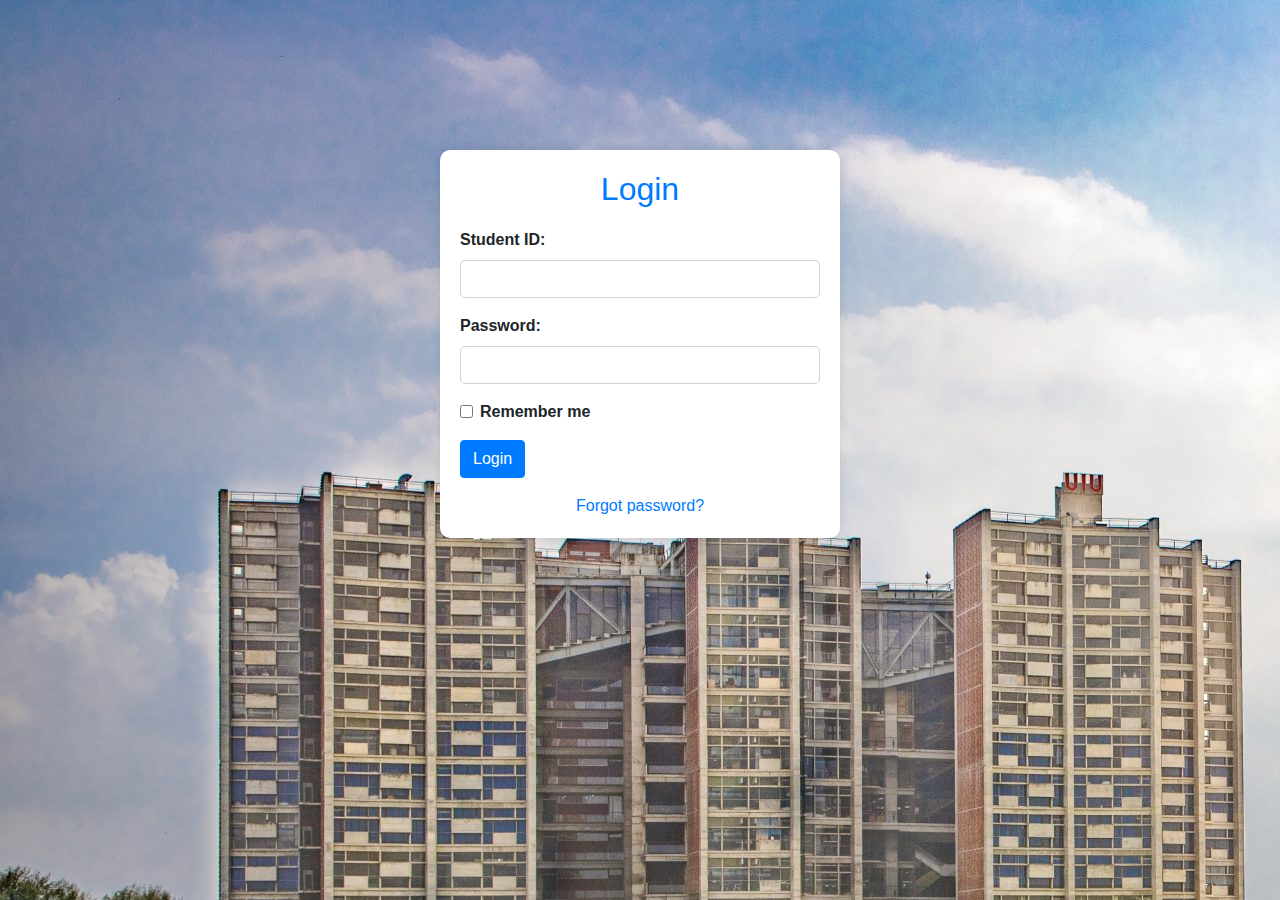
<file: login.html>
<!DOCTYPE html>
<html lang="en">
<head>
    <meta charset="UTF-8">
    <meta name="viewport" content="width=device-width, initial-scale=1.0">
    <title>Login</title>
    <!-- Bootstrap CSS -->
    <link href="https://stackpath.bootstrapcdn.com/bootstrap/4.5.2/css/bootstrap.min.css" rel="stylesheet">
    <!-- Custom CSS -->
    <style>
        body {
            background-color: #f8f9fa;
            background-image: url(bg.jpg);
            padding: 50px;
        }
        .login-container {
            max-width: 400px;
            margin: auto;
            margin-top: 100px;
            padding: 20px;
            background-color: #fff;
            border-radius: 10px;
            box-shadow: 0 0 10px rgba(0, 0, 0, 0.1);
        }
        .login-container h2 {
            margin-bottom: 20px;
            color: #007bff;
            text-align: center;
        }
        .form-group label {
            font-weight: bold;
        }
        .form-group input {
            border-radius: 5px;
        }
        .form-group input[type="submit"] {
            width: 100%;
        }
    </style>
</head>
<body>
    <div class="container">
        <div class="row">
            <div class="col-md-6 offset-md-3">
                <div class="login-container">
                    <h2>Login</h2>
                    <form action="login_process.php" method="POST">
                        <div class="form-group">
                            <label for="username">Student ID:</label>
                            <input type="text" class="form-control" id="username" name="username" required>
                        </div>
                        <div class="form-group">
                            <label for="password">Password:</label>
                            <input type="password" class="form-control" id="password" name="password" required>
                        </div>
                        <div class="form-group form-check">
                            <input type="checkbox" class="form-check-input" id="remember_me">
                            <label class="form-check-label" for="remember_me">Remember me</label>
                        </div>
                        <input type="submit" class="btn btn-primary" value="Login">
                    </form>
                    <div class="mt-3 text-center">
                        <a href="#">Forgot password?</a>
                    </div>
                </div>
            </div>
        </div>
    </div>
    <!-- Bootstrap JS -->
    <script src="https://code.jquery.com/jquery-3.5.1.slim.min.js"></script>
    <script src="https://cdn.jsdelivr.net/npm/@popperjs/core@2.5.4/dist/umd/popper.min.js"></script>
    <script src="https://stackpath.bootstrapcdn.com/bootstrap/4.5.2/js/bootstrap.min.js"></script>
</body>
</html>
</file>
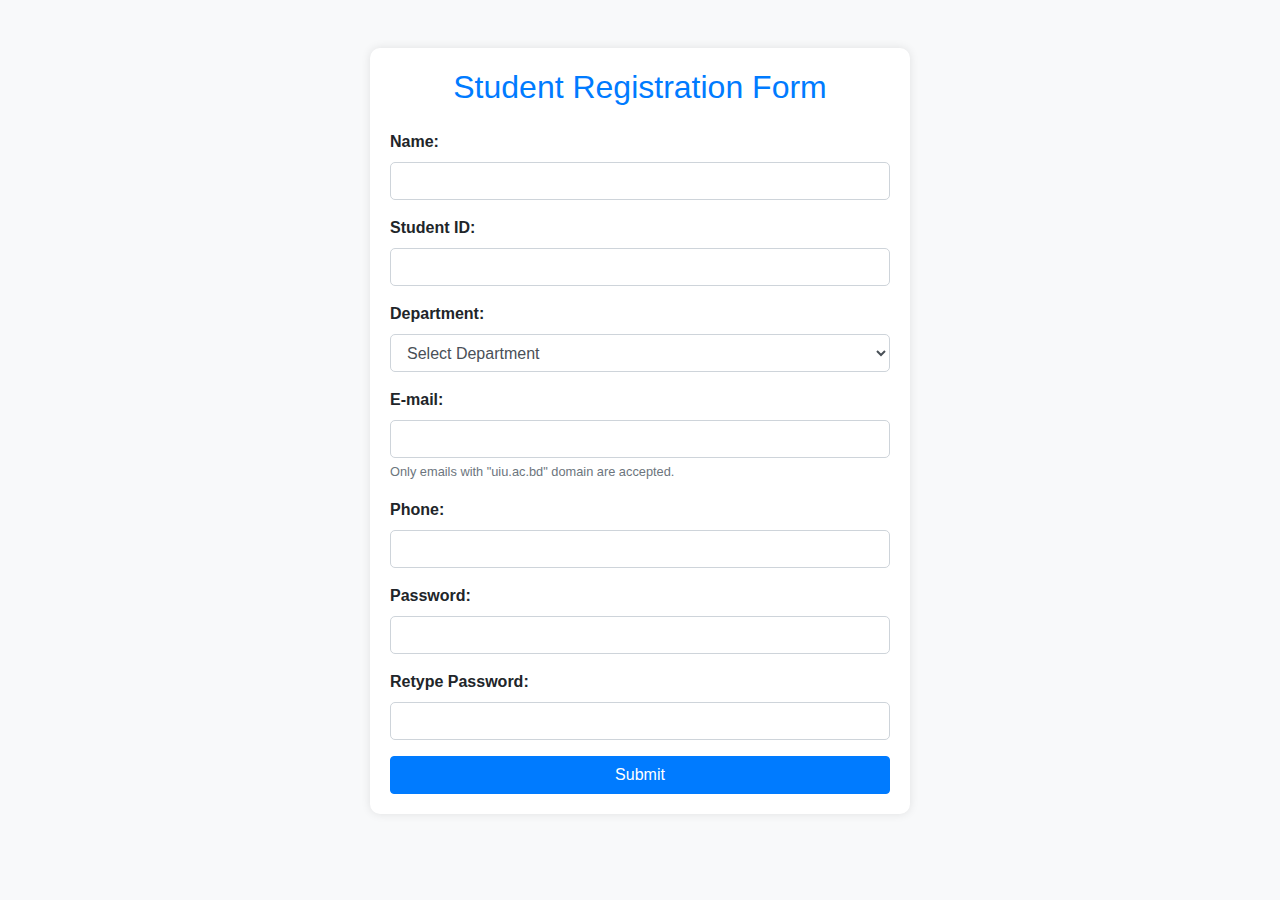
<file: Res.html>
<!DOCTYPE html>
<html lang="en">
<head>
    <meta charset="UTF-8">
    <meta name="viewport" content="width=device-width, initial-scale=1.0">
    <title>Student Registration Form</title>
    <!-- Bootstrap CSS -->
    <link href="https://stackpath.bootstrapcdn.com/bootstrap/4.5.2/css/bootstrap.min.css" rel="stylesheet">
    <!-- Custom CSS -->
    <style>
        body {
            background-color: #f8f9fa;
        }
        .form-container {
            background-color: #fff;
            border-radius: 10px;
            padding: 20px;
            box-shadow: 0 0 10px rgba(0, 0, 0, 0.1);
        }
        .form-container h2 {
            margin-bottom: 20px;
            color: #007bff;
        }
        .form-group label {
            font-weight: bold;
        }
        .form-group input,
        .form-group select {
            border-radius: 5px;
        }
        .password-strength-indicator {
            font-size: 14px;
            margin-top: 5px;
        }
        .weak {
            color: red;
        }
        .medium {
            color: orange;
        }
        .strong {
            color: green;
        }
    </style>
</head>
<body>
    <div class="container mt-5">
        <div class="row justify-content-center">
            <div class="col-md-6">
                <div class="form-container">
                    <h2 class="text-center mb-4">Student Registration Form</h2>
                    <form id="registrationForm" action="process_form.php" method="POST">
                        <div class="form-group">
                            <label for="name">Name:</label>
                            <input type="text" class="form-control" id="name" name="name" required>
                        </div>
                        <div class="form-group">
                            <label for="student_id">Student ID:</label>
                            <input type="text" class="form-control" id="student_id" name="student_id" required>
                        </div>
                        <div class="form-group">
                            <label for="department">Department:</label>
                            <select class="form-control" id="department" name="department" required>
                                <option value="">Select Department</option>
                                <option value="Computer Science">Computer Science</option>
                                <option value="Engineering">Engineering</option>
                                <option value="Mathematics">Mathematics</option>
                                <!-- Add more options as needed -->
                            </select>
                        </div>
                        <div class="form-group">
                            <label for="email">E-mail:</label>
                            <input type="email" class="form-control" id="email" name="email" required>
                            <small id="emailHelp" class="form-text text-muted">Only emails with "uiu.ac.bd" domain are accepted.</small>
                        </div>
                        <div class="form-group">
                            <label for="phone">Phone:</label>
                            <input type="text" class="form-control" id="phone" name="phone" required>
                        </div>
                        <div class="form-group">
                            <label for="password">Password:</label>
                            <input type="password" class="form-control" id="password" name="password" required>
                            <div class="password-strength-indicator" id="password-strength"></div>
                        </div>
                        <div class="form-group">
                            <label for="retype_password">Retype Password:</label>
                            <input type="password" class="form-control" id="retype_password" name="retype_password" required>
                        </div>
                        <button type="submit" class="btn btn-primary btn-block">Submit</button>
                    </form>
                </div>
            </div>
        </div>
    </div>
    <!-- Bootstrap JS -->
    <script src="https://code.jquery.com/jquery-3.5.1.slim.min.js"></script>
    <script src="https://cdn.jsdelivr.net/npm/@popperjs/core@2.5.4/dist/umd/popper.min.js"></script>
    <script src="https://stackpath.bootstrapcdn.com/bootstrap/4.5.2/js/bootstrap.min.js"></script>
    <!-- Custom JavaScript -->
    <script>
        // Password strength indicator function
        function checkPasswordStrength() {
            var password = document.getElementById("password").value;
            var strengthIndicator = document.getElementById("password-strength");
            var strength = 0;
            
            if (password.match(/[a-z]+/)) {
                strength += 1;
            }
            if (password.match(/[A-Z]+/)) {
                strength += 1;
            }
            if (password.match(/[0-9]+/)) {
                strength += 1;
            }
            if (password.match(/[!@#$%^&*()]+/)) {
                strength += 1;
            }
            if (password.length >= 8) {
                strength += 1;
            }

            if (strength == 0) {
                strengthIndicator.innerHTML = "Password strength: Weak";
                strengthIndicator.className = "password-strength-indicator weak";
            } else if (strength <= 2) {
                strengthIndicator.innerHTML = "Password strength: Medium";
                strengthIndicator.className = "password-strength-indicator medium";
            } else {
                strengthIndicator.innerHTML = "Password strength: Strong";
                strengthIndicator.className = "password-strength-indicator strong";
            }
        }

        // Password strength check on input
        document.getElementById("password").addEventListener("input", checkPasswordStrength);

        // Email validation function
        function validateEmail() {
            var email = document.getElementById("email").value;
            var emailHelp = document.getElementById("emailHelp");
            if (!email.endsWith("@uiu.ac.bd")) {
                emailHelp.innerHTML = "Only emails with 'uiu.ac.bd' domain are accepted.";
                emailHelp.style.color = "red";
                return false;
            }
            emailHelp.innerHTML = "Email format is valid.";
            emailHelp.style.color = "green";
            return true;
        }

        // Email validation on input
        document.getElementById("email").addEventListener("input", validateEmail);

        // Form submission validation
        document.getElementById("registrationForm").addEventListener("submit", function(event) {
            if (!validateEmail()) {
                event.preventDefault();
            }
            // Add additional validation checks if needed
        });
    </script>
</body>
</html>
</file>
